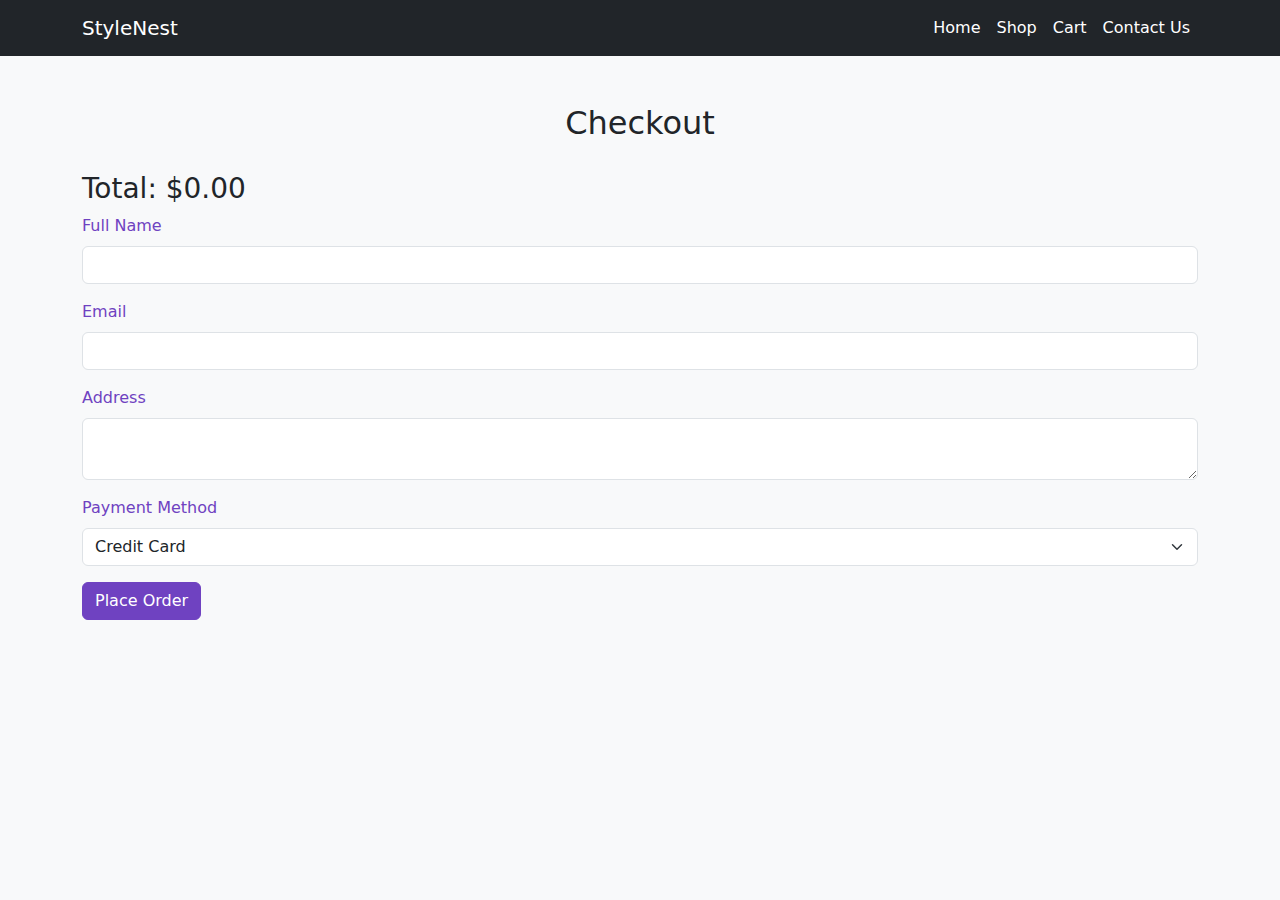
<file: checkout.html>
<!DOCTYPE html>
<html lang="en">
<head>
  <meta charset="UTF-8">
  <meta name="viewport" content="width=device-width, initial-scale=1.0">
  <title>Checkout - StyleNest</title>
  <link href="https://cdn.jsdelivr.net/npm/bootstrap@5.3.3/dist/css/bootstrap.min.css" rel="stylesheet">
  <style>
    /* Custom purple theme */
    body {
      background-color: #f8f9fa;
    }

    .navbar {
      background-color: #6f42c1; /* Purple color */
    }

    .navbar-brand, .nav-link {
      color: white !important;
    }

    .navbar-nav .nav-link:hover {
      color: #e2aaff !important; /* Lighter purple for hover effect */
    }

    .btn-primary {
      background-color: #6f42c1; /* Purple button */
      border-color: #6f42c1;
    }

    .btn-primary:hover {
      background-color: #5a2d9b; /* Darker purple on hover */
      border-color: #5a2d9b;
    }

    .form-label {
      color: #6f42c1;
    }

    .modal-content {
      background-color: #f3f0f6; /* Light purple background */
    }

    .modal-header {
      background-color: #6f42c1;
      color: white;
    }

    .modal-footer .btn-primary {
      background-color: #6f42c1;
      border-color: #6f42c1;
    }

    .modal-footer .btn-primary:hover {
      background-color: #5a2d9b;
      border-color: #5a2d9b;
    }

    .modal-footer .btn-secondary {
      background-color: #e2aaff;
      border-color: #e2aaff;
    }

    .modal-footer .btn-secondary:hover {
      background-color: #d397d0;
      border-color: #d397d0;
    }

    .total-container {
      margin-top: 30px;
    }
  </style>
</head>
<body>

 
  <nav class="navbar navbar-expand-lg navbar-dark bg-dark">
  <div class="container">
    <a class="navbar-brand" href="groupdomenden.html">StyleNest</a> 
    <button class="navbar-toggler" type="button" data-bs-toggle="collapse" data-bs-target="#navbarNav"
      aria-controls="navbarNav" aria-expanded="false" aria-label="Toggle navigation">
      <span class="navbar-toggler-icon"></span>
    </button>
    <div class="collapse navbar-collapse" id="navbarNav">
      <ul class="navbar-nav ms-auto">
        <li class="nav-item">
          <a class="nav-link" href="groupdomenden.html">Home</a>
        </li>
        <li class="nav-item">
          <a class="nav-link" href="listingpage.html">Shop</a>
        </li>
        <li class="nav-item">
          <a class="nav-link" href="shoppingcart.html">Cart</a>
        </li>
        <li class="nav-item">
          <a class="nav-link" href="contact.html">Contact Us</a>
        </li>
      </ul>
    </div>
  </div>
</nav>


  <div class="container my-5">
    <h2 class="text-center text-purple">Checkout</h2>

   
    <div class="total-container">
      <h3>Total: <span id="total-price">$0.00</span></h3>
    </div>


    <form id="checkout-form">
      <div class="mb-3">
        <label for="full-name" class="form-label">Full Name</label>
        <input type="text" class="form-control" id="full-name" required>
      </div>
      <div class="mb-3">
        <label for="email" class="form-label">Email</label>
        <input type="email" class="form-control" id="email" required>
      </div>
      <div class="mb-3">
        <label for="address" class="form-label">Address</label>
        <textarea class="form-control" id="address" required></textarea>
      </div>
      <div class="mb-3">
        <label for="payment-method" class="form-label">Payment Method</label>
        <select class="form-select" id="payment-method" required>
          <option value="credit-card">Credit Card</option>
          <option value="paypal">PayPal</option>
        </select>
      </div>
      <button type="submit" class="btn btn-primary">Place Order</button>
    </form>
  </div>

  <div class="modal fade" id="orderSuccessModal" tabindex="-1" aria-labelledby="orderSuccessModalLabel" aria-hidden="true">
    <div class="modal-dialog">
      <div class="modal-content">
        <div class="modal-header">
          <h5 class="modal-title" id="orderSuccessModalLabel">Order Placed Successfully</h5>
          <button type="button" class="btn-close" data-bs-dismiss="modal" aria-label="Close"></button>
        </div>
        <div class="modal-body">
          Your order has been placed successfully. Thank you for shopping with us!
        </div>
        <div class="modal-footer">
          <button type="button" class="btn btn-secondary" data-bs-dismiss="modal">Close</button>
          <button type="button" class="btn btn-primary" onclick="window.location.href='listingpage.html'">Go to Shop</button>
        </div>
      </div>
    </div>
  </div>

  <script>
 
    function updateTotal() {
      const cartItems = JSON.parse(localStorage.getItem('cart')) || [];
      let totalPrice = 0;
      
     
      cartItems.forEach(item => {
        totalPrice += item.price * item.quantity;
      });

     
      document.getElementById('total-price').textContent = `$${totalPrice.toFixed(2)}`;
    }

    
    document.getElementById('checkout-form').addEventListener('submit', function(event) {
      event.preventDefault();

      const fullName = document.getElementById('full-name').value;
      const email = document.getElementById('email').value;
      const address = document.getElementById('address').value;
      const paymentMethod = document.getElementById('payment-method').value;

     
      alert(`Order placed successfully!\nName: ${fullName}\nEmail: ${email}\nAddress: ${address}\nPayment Method: ${paymentMethod}`);

      
      localStorage.removeItem('cart');

     
      const orderSuccessModal = new bootstrap.Modal(document.getElementById('orderSuccessModal'));
      orderSuccessModal.show();

      setTimeout(() => {
        window.location.href = "listingpage.html";
      }, 3000); 
    });

   
    window.onload = function() {
      updateTotal();
    };
  </script>

  <script src="https://cdn.jsdelivr.net/npm/bootstrap@5.3.3/dist/js/bootstrap.bundle.min.js"></script>
</body>
</html>
</file>
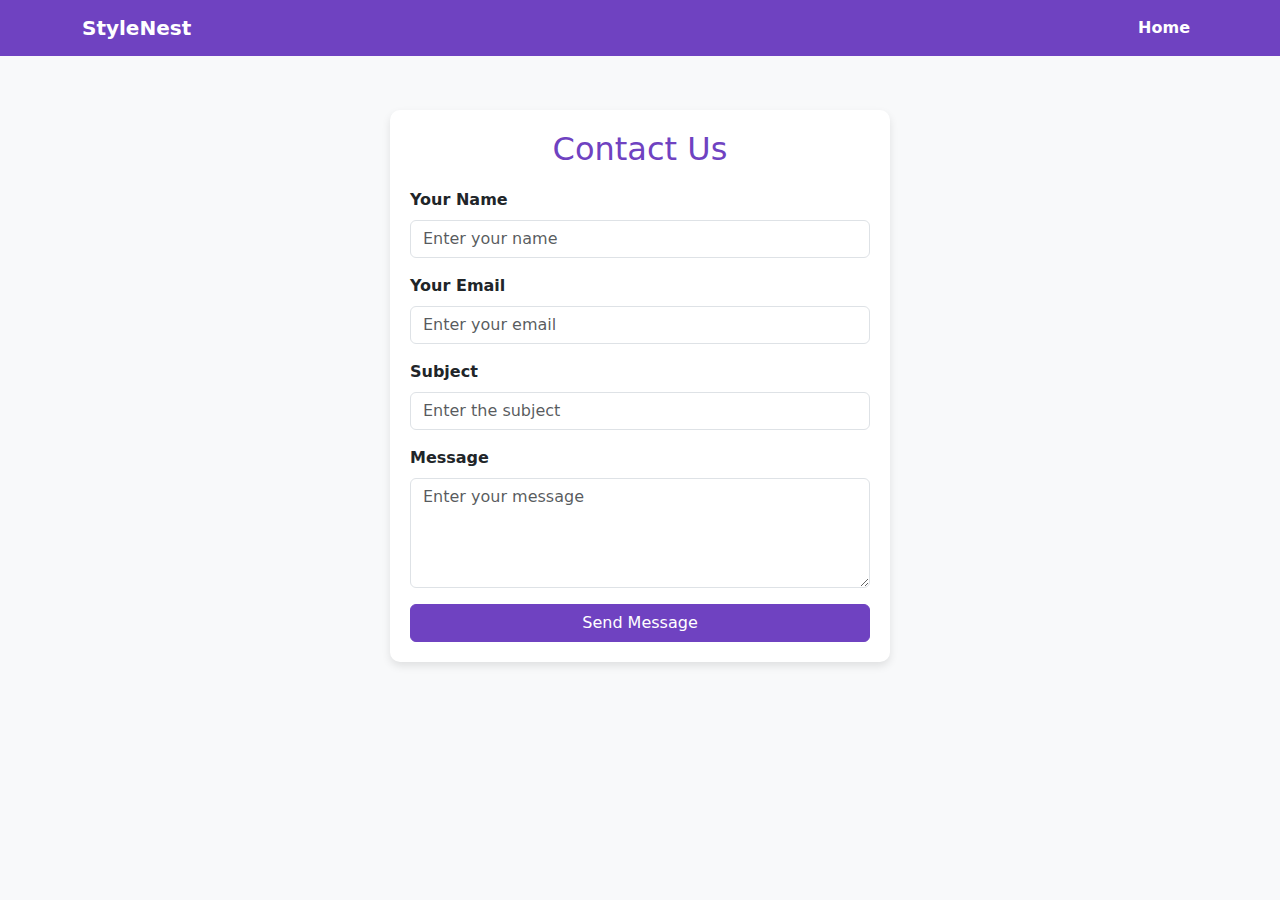
<file: contact.html>
<!DOCTYPE html>
<html lang="en">
<head>
  <meta charset="UTF-8" />
  <meta name="viewport" content="width=device-width, initial-scale=1.0" />
  <title>Contact Us - StyleNest</title>
  <link href="https://cdn.jsdelivr.net/npm/bootstrap@5.3.3/dist/css/bootstrap.min.css" rel="stylesheet" />
  <style>
    
    body {
      background-color: #f8f9fa;
      padding-top: 70px; 
    }

    .navbar {
      background-color: #6f42c1;
    }

    .navbar-brand, .nav-link {
      color: white !important;
      font-weight: bold;
    }

    .nav-link:hover {
      color: #e2aaff !important;
    }

    .btn-primary {
      background-color: #6f42c1;
      border-color: #6f42c1;
    }

    .btn-primary:hover {
      background-color: #5a2d9b;
      border-color: #5a2d9b;
    }

    .form-container {
      margin-top: 40px;
      max-width: 500px;
      margin-left: auto;
      margin-right: auto;
      background-color: #ffffff;
      border-radius: 10px;
      box-shadow: 0 4px 8px rgba(0, 0, 0, 0.1);
      padding: 20px;
    }

    .form-header {
      color: #6f42c1;
      margin-bottom: 20px;
      text-align: center;
    }

    .contact-form label {
      font-weight: bold;
    }

    .navbar-toggler {
      border-color: rgba(255, 255, 255, 0.5);
    }

    .navbar-toggler-icon {
      background-image: url("data:image/svg+xml,%3csvg xmlns='http://www.w3.org/2000/svg' fill='%23ffffff' viewBox='0 0 30 30'%3e%3cpath stroke='rgba%28255, 255, 255, 0.5%29' stroke-width='2' d='M4 7h22M4 15h22M4 23h22'/%3e%3c/svg%3e");
    }
  </style>
</head>
<body>

  <nav class="navbar navbar-expand-lg fixed-top">
    <div class="container">
      <a class="navbar-brand" href="#">StyleNest</a>
      <button class="navbar-toggler" type="button" data-bs-toggle="collapse" data-bs-target="#navbarNav">
        <span class="navbar-toggler-icon"></span>
      </button>
      <div class="collapse navbar-collapse justify-content-end" id="navbarNav">
        <ul class="navbar-nav">
          <li class="nav-item">
            <a class="nav-link active" href="groupdomenden.html">Home</a>
          </li>
        </ul>
      </div>
    </div>
  </nav>

 
  <div class="form-container">
    <h2 class="form-header">Contact Us</h2>
    <form class="contact-form">
      <div class="mb-3">
        <label for="name" class="form-label">Your Name</label>
        <input type="text" class="form-control" id="name" placeholder="Enter your name" required />
      </div>
      <div class="mb-3">
        <label for="email" class="form-label">Your Email</label>
        <input type="email" class="form-control" id="email" placeholder="Enter your email" required />
      </div>
      <div class="mb-3">
        <label for="subject" class="form-label">Subject</label>
        <input type="text" class="form-control" id="subject" placeholder="Enter the subject" required />
      </div>
      <div class="mb-3">
        <label for="message" class="form-label">Message</label>
        <textarea class="form-control" id="message" rows="4" placeholder="Enter your message" required></textarea>
      </div>
      <button type="submit" class="btn btn-primary w-100">Send Message</button>
    </form>
  </div>

  <script src="https://cdn.jsdelivr.net/npm/bootstrap@5.3.3/dist/js/bootstrap.bundle.min.js"></script>
</body>
</html>
</file>
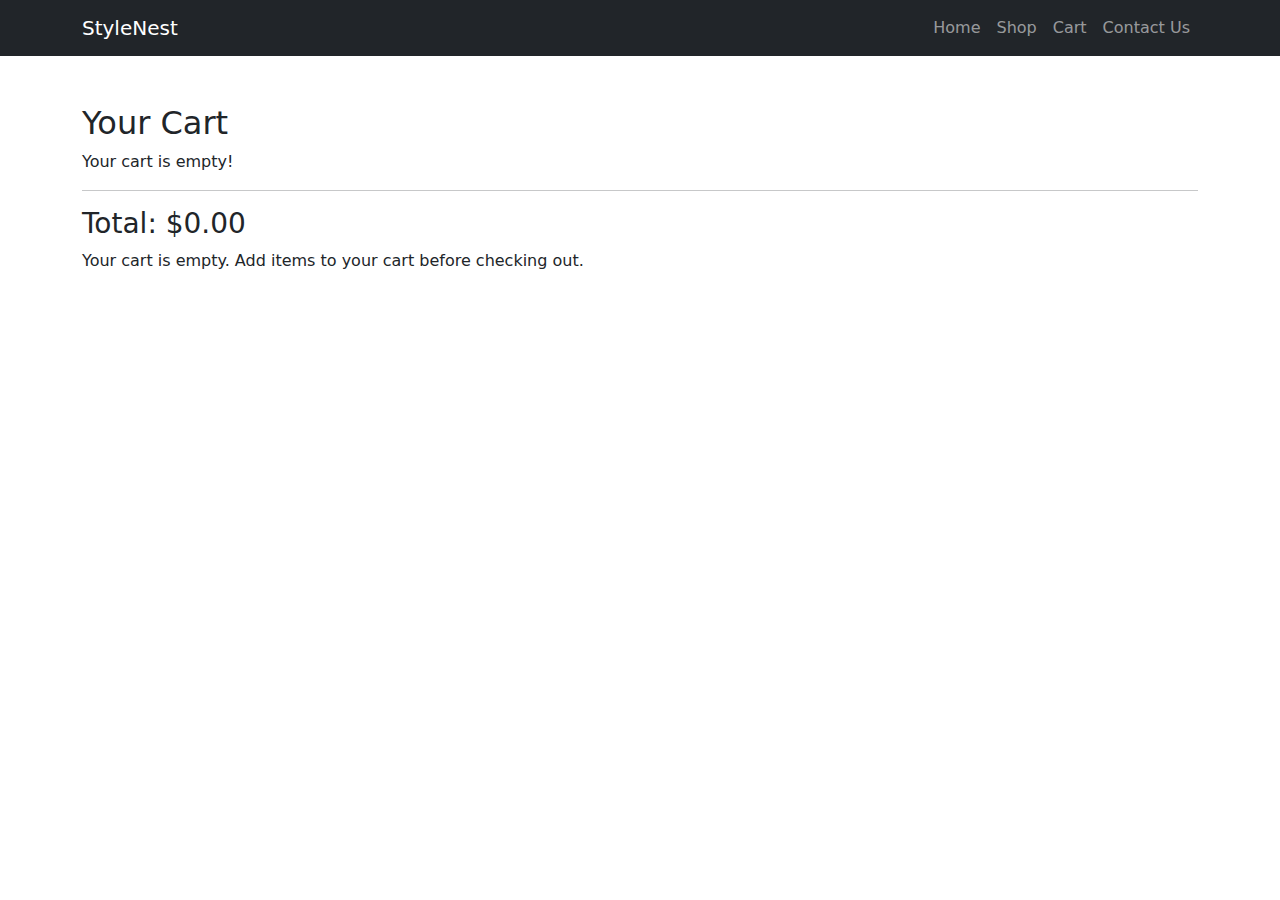
<file: shoppingcart.html>
<!DOCTYPE html>
<html lang="en">
<head>
  <meta charset="UTF-8">
  <meta name="viewport" content="width=device-width, initial-scale=1.0">
  <title>Your Cart - StyleNest</title>
  <link href="https://cdn.jsdelivr.net/npm/bootstrap@5.3.3/dist/css/bootstrap.min.css" rel="stylesheet">
  <script>
    function updateCart() {
      const cartItems = JSON.parse(localStorage.getItem('cart')) || [];
      const cartContainer = document.getElementById('cart-items');
      cartContainer.innerHTML = '';
      let totalPrice = 0;

      if (cartItems.length === 0) {
        cartContainer.innerHTML = '<p>Your cart is empty!</p>';
        document.getElementById('total-price').textContent = `$0.00`;
        document.getElementById('checkout-btn').style.display = 'none';
        document.getElementById('empty-cart-msg').style.display = 'block';
        return;
      }

      cartItems.forEach((item, index) => {
        totalPrice += item.price * item.quantity;
        cartContainer.innerHTML += `
          <div class="row mb-3">
            <div class="col-8">
              <h5>${item.name}</h5>
              <p>Price: $${item.price}</p>
              <div class="d-flex align-items-center">
                <input type="number" min="1" value="${item.quantity}" onchange="updateQuantity(${index}, this.value)" class="form-control w-auto me-2">
                <span class="me-2">x $${item.price * item.quantity}</span>
              </div>
            </div>
            <div class="col-4 text-end">
              <button class="btn btn-danger" onclick="removeItem(${index})">Remove</button>
            </div>
          </div>
        `;
      });

      document.getElementById('total-price').textContent = `$${totalPrice.toFixed(2)}`;
      document.getElementById('checkout-btn').style.display = 'inline-block';
      document.getElementById('empty-cart-msg').style.display = 'none';
    }

    function updateQuantity(index, quantity) {
      const cartItems = JSON.parse(localStorage.getItem('cart')) || [];
      cartItems[index].quantity = parseInt(quantity);
      localStorage.setItem('cart', JSON.stringify(cartItems));
      updateCart();
    }

    function removeItem(index) {
      const cartItems = JSON.parse(localStorage.getItem('cart')) || [];
      cartItems.splice(index, 1);
      localStorage.setItem('cart', JSON.stringify(cartItems));
      updateCart();
    }

    window.onload = function() {
      updateCart();
    };
  </script>
</head>
<body>

  <nav class="navbar navbar-expand-lg navbar-dark bg-dark">
  <div class="container">
    <a class="navbar-brand" href="groupdomenden.html">StyleNest</a>
    <button class="navbar-toggler" type="button" data-bs-toggle="collapse" data-bs-target="#navbarNav"
      aria-controls="navbarNav" aria-expanded="false" aria-label="Toggle navigation">
      <span class="navbar-toggler-icon"></span>
    </button>
    <div class="collapse navbar-collapse" id="navbarNav">
      <ul class="navbar-nav ms-auto">
        <li class="nav-item">
          <a class="nav-link" href="groupdomenden.html">Home</a>
        </li>
        <li class="nav-item">
          <a class="nav-link" href="listingpage.html">Shop</a>
        </li>
        <li class="nav-item">
          <a class="nav-link" href="shoppingcart.html">Cart</a>
        </li>
        <li class="nav-item">
          <a class="nav-link" href="contact.html">Contact Us</a>
        </li>
      </ul>
    </div>
  </div>
</nav>

  <div class="container my-5">
    <h2>Your Cart</h2>
    <div id="cart-items"></div>
    <hr>
    <h3>Total: <span id="total-price">$0.00</span></h3>
    <a href="checkout.html" class="btn btn-primary" id="checkout-btn" style="display: none;">Proceed to Checkout</a>
    <p id="empty-cart-msg" style="display: none;">Your cart is empty. Add items to your cart before checking out.</p>
  </div>

  <script src="https://cdn.jsdelivr.net/npm/bootstrap@5.3.3/dist/js/bootstrap.bundle.min.js"></script>
</body>
</html>
</file>
